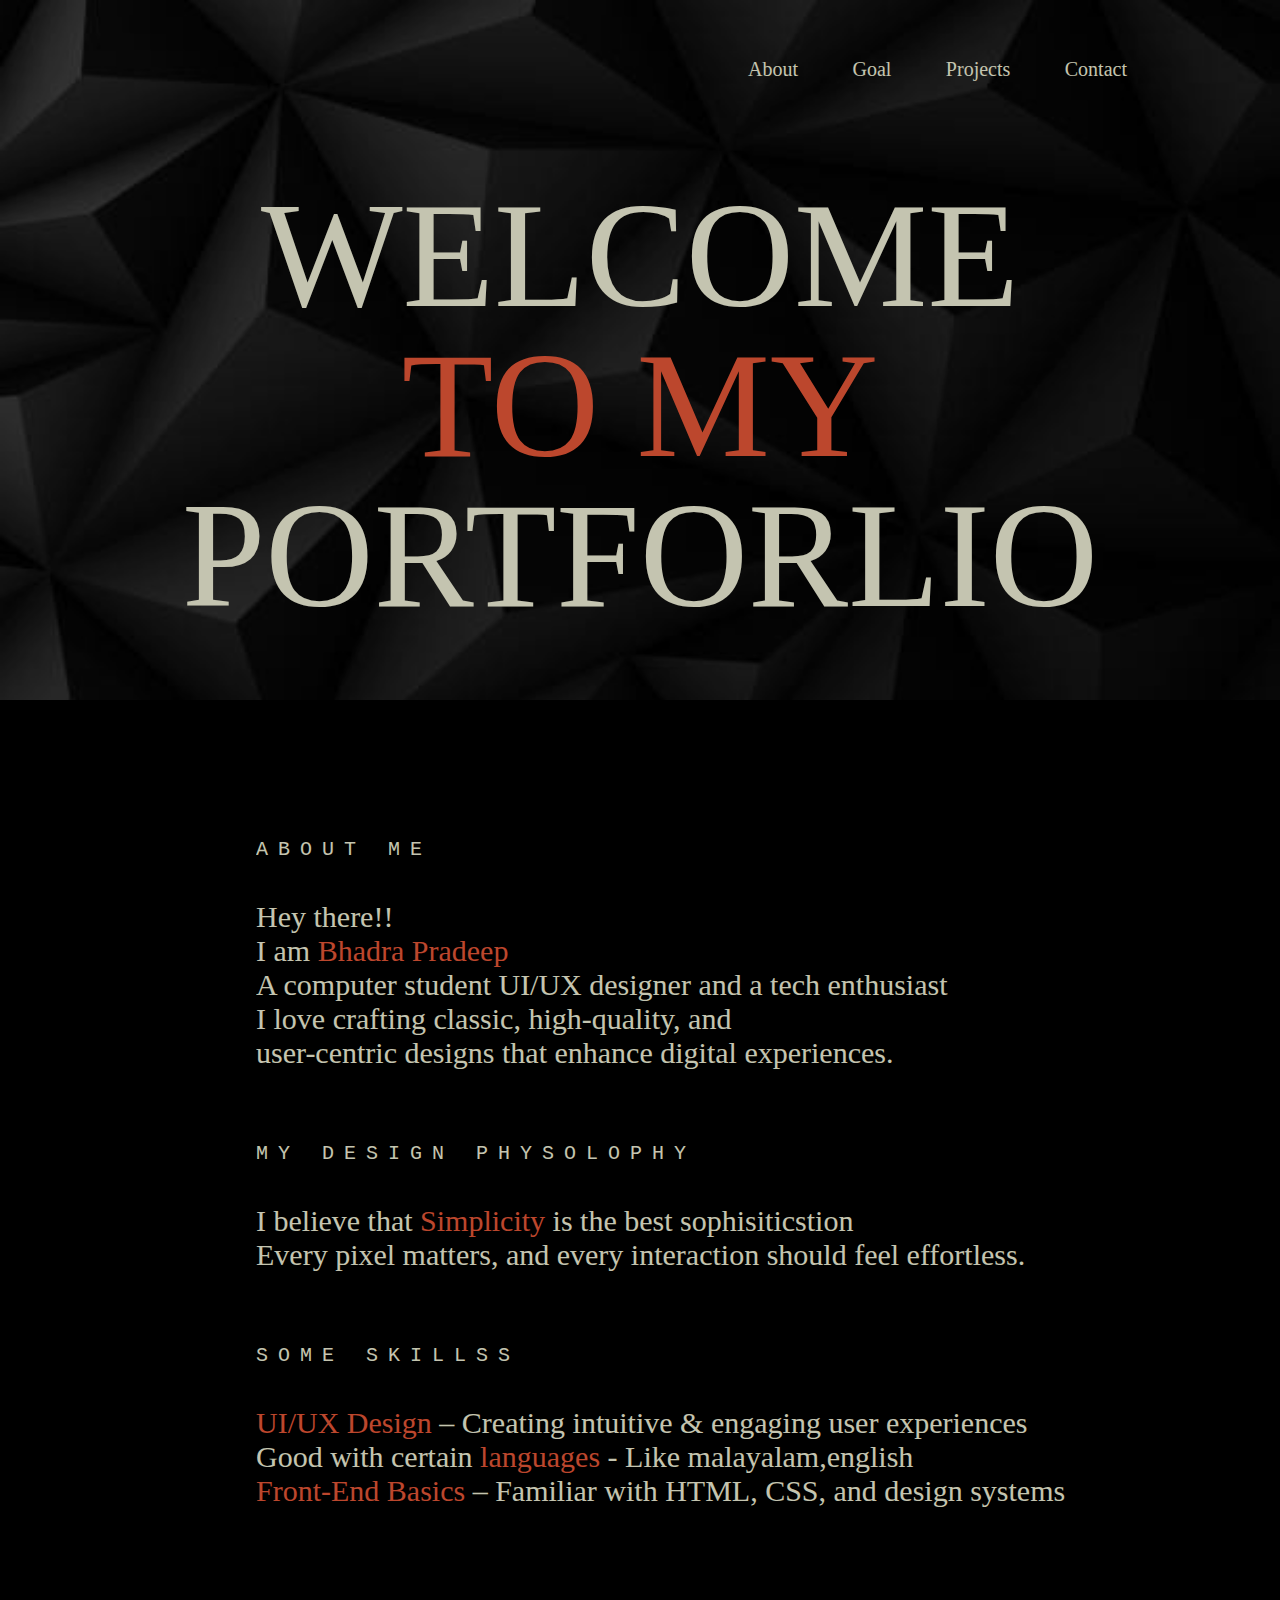
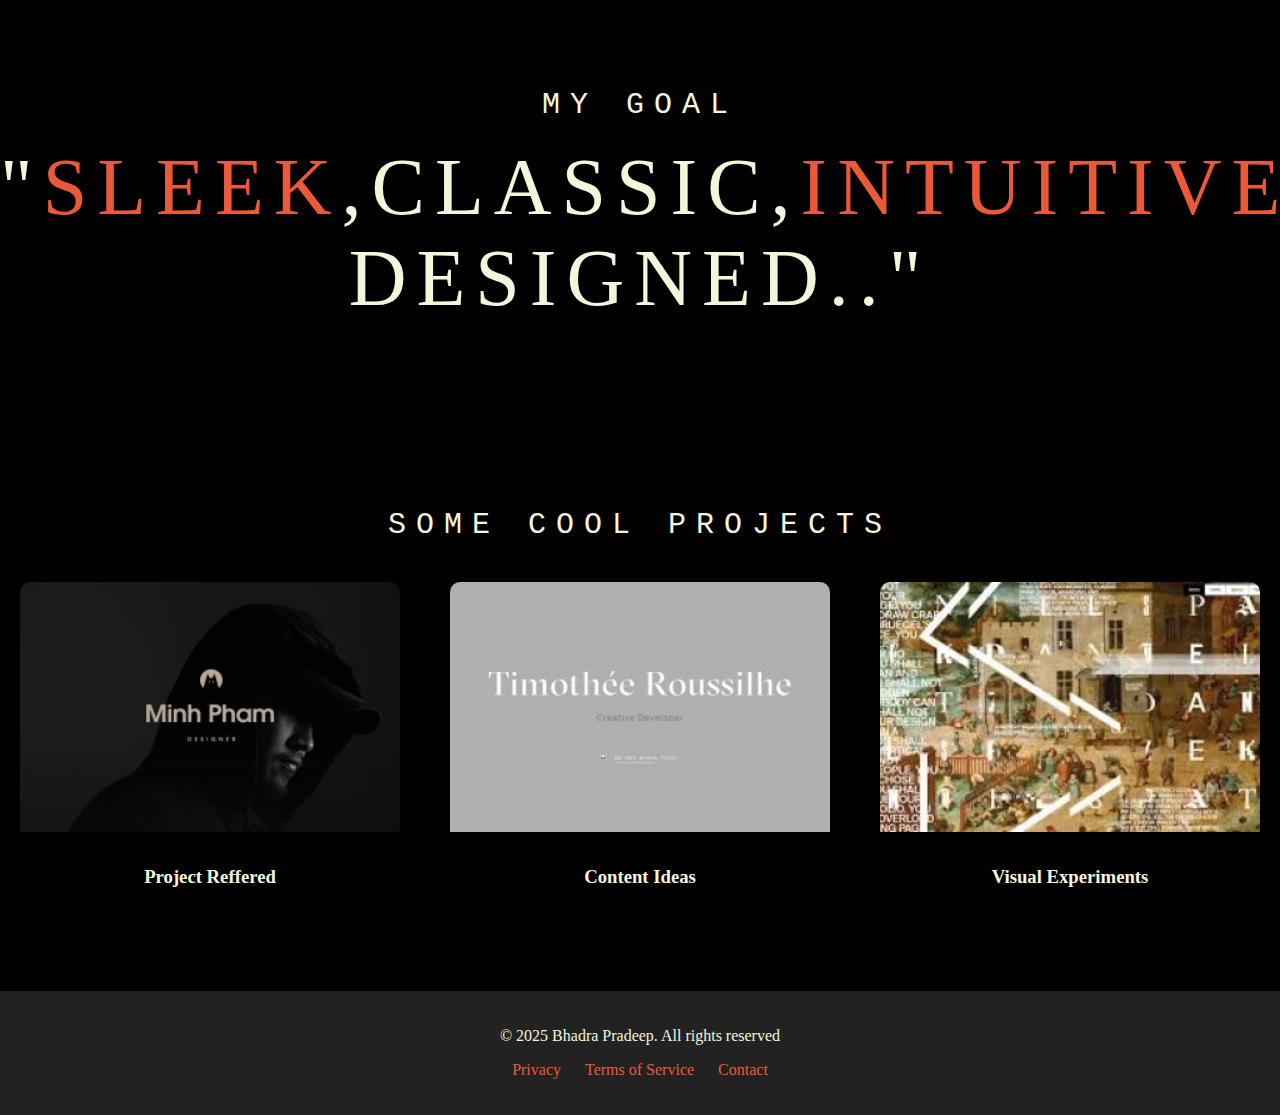
<file: index.html>
<html lang="en">
<head>
    <meta charset="UTF-8">
    <meta name="viewport" content="width=device-width, initial-scale=1.0">
    <title>Portfolio</title>
    <link rel="stylesheet" href="project.css">
</head>
<body>
    <div class="hero-image">
    <div class="container">
        <nav>
            <ul class="nav-links">
                <li><a href="#about">About</a></li>
                <li><a href="#goal">Goal</a></li>
                <li><a href="#Projects">Projects</a></li>
                <li><a href="#contact">Contact</a></li>
                
            </ul>
        </nav>
    </div>
    <div class="text1" > 
        WELCOME<br> <span class="highlight">TO MY</span><BR>PORTFORLIO
    </div>
</div>
    <div class="about" id="about">
      <span class="highlight1">ABOUT ME</span> <br> Hey there!!<br>I am <span class="highlight">Bhadra Pradeep</span>
       <br>A computer student UI/UX designer and a tech enthusiast<br>I love crafting classic, high-quality, and <br>user-centric designs that enhance digital experiences.
       <br><br>
       <span class="highlight1">MY DESIGN PHYSOLOPHY</span><br>I believe that <span class="highlight">Simplicity</span> is the best sophisiticstion<br>
       Every pixel matters, and every interaction should feel effortless.
       <br><br>
       <span class="highlight1">SOME SKILLSS</span><br>
       <span class="highlight">UI/UX Design </span>– Creating intuitive & engaging user experiences<br>
       Good with certain<span class="highlight"> languages</span> - Like malayalam,english<br>
       <span class="highlight">Front-End Basics </span>– Familiar with HTML, CSS, and design systems<br><br>
       
    </div>
    <br><br><br><br><br><br><br>
<div id="goal">
    <h2 class="center">MY GOAL</h2>
    <h2 class="center" style="font-size: 80px;font-family: Didot;">"<span class="highlight">SLEEK</span>,CLASSIC,<span class="highlight">INTUITIVELY</span> DESIGNED.."</h2>
</div>
<br><br><br><br><br><br><br><br>
<div>
    <h2 class="center" id="Projects">SOME COOL PROJECTS</h2>
</div>
<div class="flex-container" >
    <div class="project">
        <a href="https://minhpham.design/" target="_blank"><img src="minh (2).jpg" class="img1:hover"></a>
        <div class="project-content">
            <h3>Project Reffered</h3>
        </div>
    </div>
    <div class="project">
        <a href="https://timroussilhe.com/" target="_blank"><img src="timoth.jpg"></a>
        <div class="project-content">
            <h3>Content Ideas</h3>
        </div>
    </div>
    <div class="project">
        <a href="https://www.danielspatzek.com/home" target="_blank"><img src="daniel.jpeg"></a>
        <div class="project-content">
            <h3>Visual Experiments</h3>
        </div>
    </div>
</div>

<footer class="footer" id="contact">
    <div class ="footer-content">
        <p>&copy; 2025 Bhadra Pradeep. All rights reserved</p>
        <ul class="footer-links">
            <li><a href="https://www.freeprivacypolicy.com/live/e70936fb-8422-45a8-b43a-b2393b50bf55">Privacy </a></li>
            <li><a href="https://www.termsfeed.com/live/d3a121b5-be5c-44e8-b109-ea50ffe7321c">Terms of Service</a></li>
            <li><a href="https://mail.google.com/mail/u/0/">Contact</a></li>
        </ul>
    </div>
</footer>
</body>
</html>
</file>
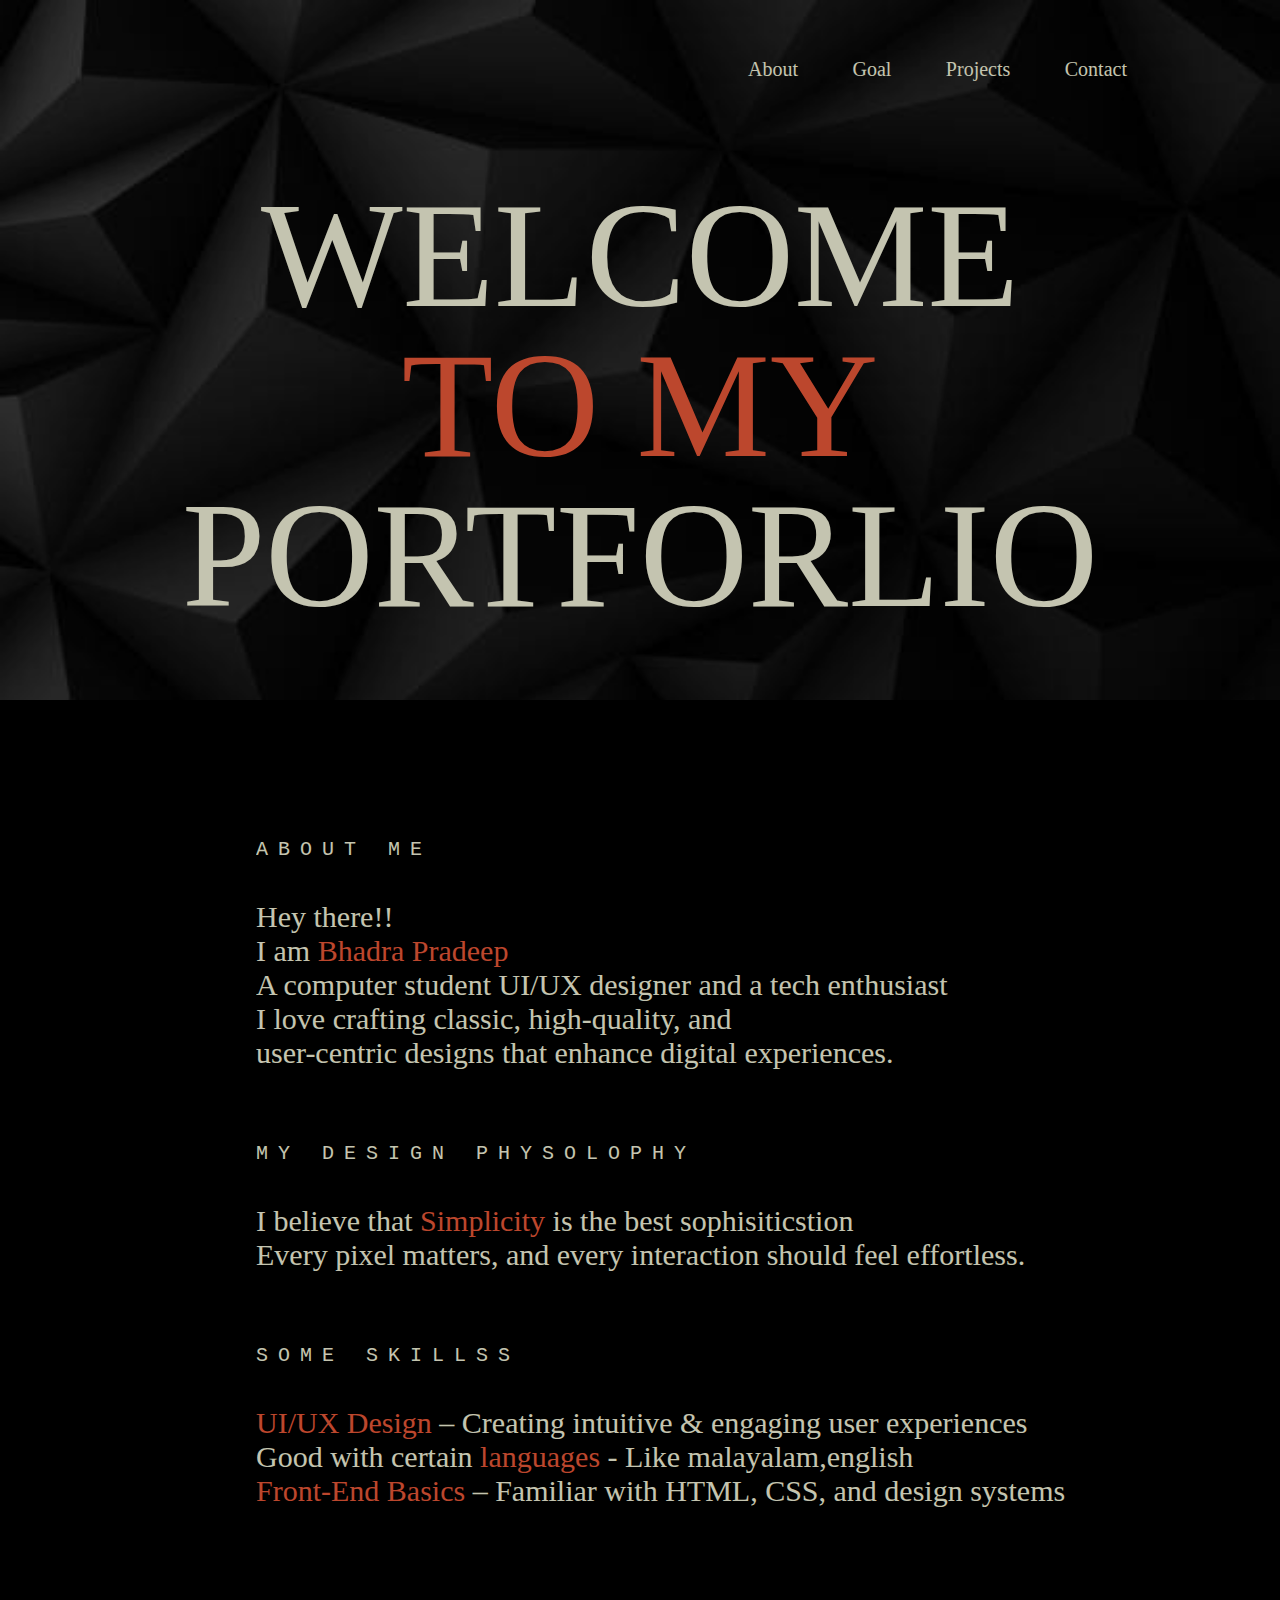
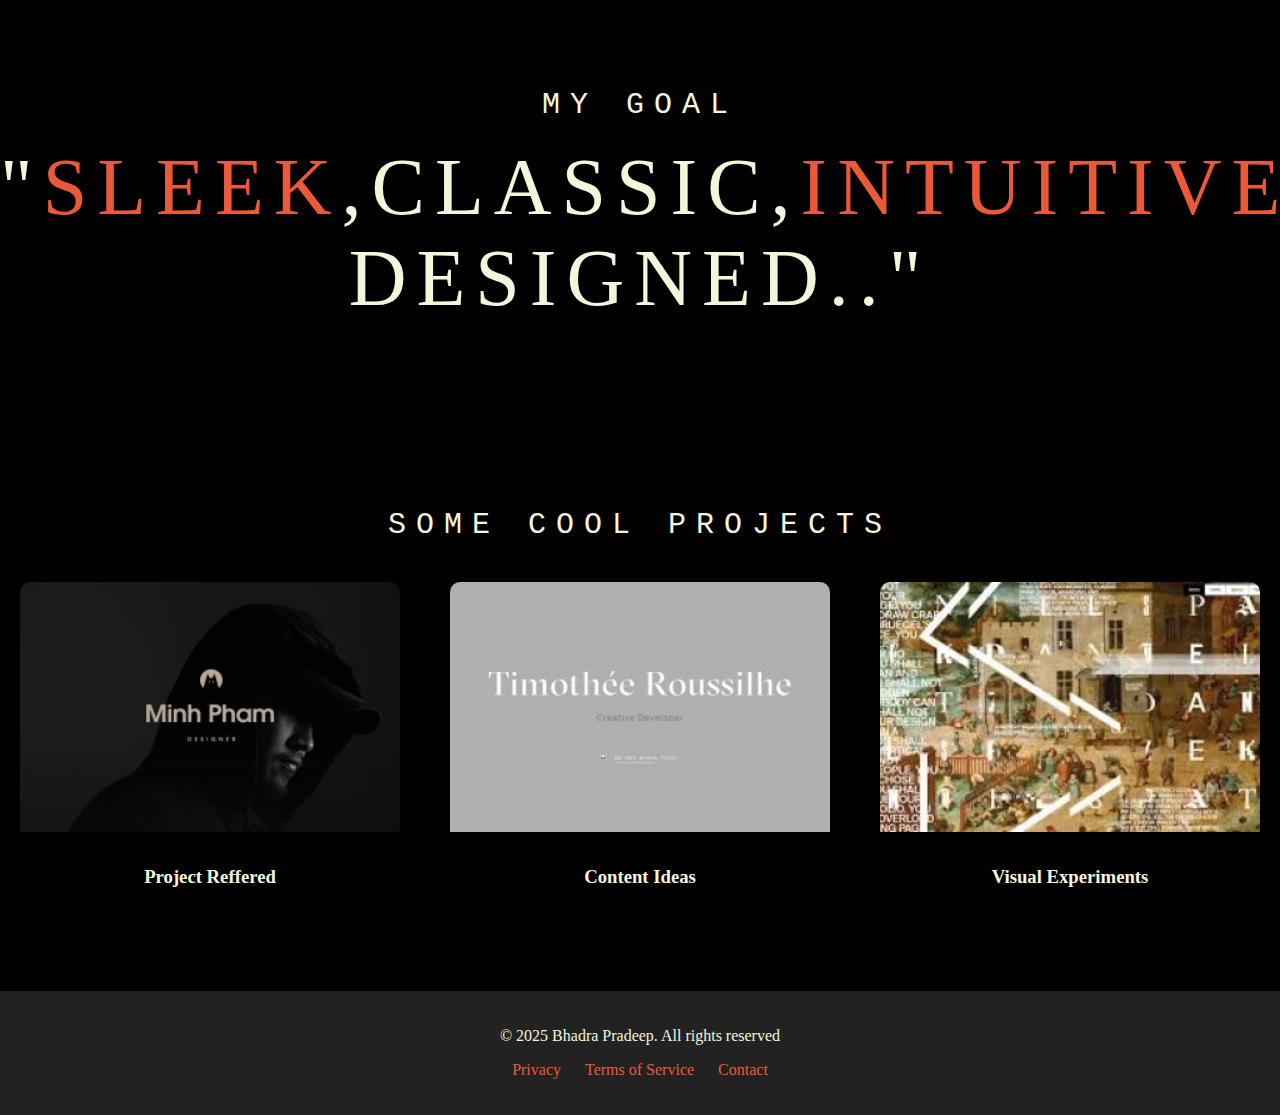
<file: project.html>
<html lang="en">
<head>
    <meta charset="UTF-8">
    <meta name="viewport" content="width=device-width, initial-scale=1.0">
    <title>Portfolio</title>
    <link rel="stylesheet" href="project.css">
</head>
<body>
    <div class="hero-image">
    <div class="container">
        <nav>
            <ul class="nav-links">
                <li><a href="#about">About</a></li>
                <li><a href="#goal">Goal</a></li>
                <li><a href="#Projects">Projects</a></li>
                <li><a href="#contact">Contact</a></li>
                
            </ul>
        </nav>
    </div>
    <div class="text1" > 
        WELCOME<br> <span class="highlight">TO MY</span><BR>PORTFORLIO
    </div>
</div>
    <div class="about" id="about">
      <span class="highlight1">ABOUT ME</span> <br> Hey there!!<br>I am <span class="highlight">Bhadra Pradeep</span>
       <br>A computer student UI/UX designer and a tech enthusiast<br>I love crafting classic, high-quality, and <br>user-centric designs that enhance digital experiences.
       <br><br>
       <span class="highlight1">MY DESIGN PHYSOLOPHY</span><br>I believe that <span class="highlight">Simplicity</span> is the best sophisiticstion<br>
       Every pixel matters, and every interaction should feel effortless.
       <br><br>
       <span class="highlight1">SOME SKILLSS</span><br>
       <span class="highlight">UI/UX Design </span>– Creating intuitive & engaging user experiences<br>
       Good with certain<span class="highlight"> languages</span> - Like malayalam,english<br>
       <span class="highlight">Front-End Basics </span>– Familiar with HTML, CSS, and design systems<br><br>
       
    </div>
    <br><br><br><br><br><br><br>
<div id="goal">
    <h2 class="center">MY GOAL</h2>
    <h2 class="center" style="font-size: 80px;font-family: Didot;">"<span class="highlight">SLEEK</span>,CLASSIC,<span class="highlight">INTUITIVELY</span> DESIGNED.."</h2>
</div>
<br><br><br><br><br><br><br><br>
<div>
    <h2 class="center" id="Projects">SOME COOL PROJECTS</h2>
</div>
<div class="flex-container" >
    <div class="project">
        <a href="https://minhpham.design/" target="_blank"><img src="minh (2).jpg" class="img1:hover"></a>
        <div class="project-content">
            <h3>Project Reffered</h3>
        </div>
    </div>
    <div class="project">
        <a href="https://timroussilhe.com/" target="_blank"><img src="timoth.jpg"></a>
        <div class="project-content">
            <h3>Content Ideas</h3>
        </div>
    </div>
    <div class="project">
        <a href="https://www.danielspatzek.com/home" target="_blank"><img src="daniel.jpeg"></a>
        <div class="project-content">
            <h3>Visual Experiments</h3>
        </div>
    </div>
</div>

<footer class="footer" id="contact">
    <div class ="footer-content">
        <p>&copy; 2025 Bhadra Pradeep. All rights reserved</p>
        <ul class="footer-links">
            <li><a href="#">Privacy </a></li>
            <li><a href="#">Terms of Service</a></li>
            <li><a href="#">Contact</a></li>
        </ul>
    </div>
</footer>
</body>
</html>
</file>
<file: project.css>
html{
    scroll-behavior: smooth;
}
body{
    background-color:black;
    color: beige;
    font-family:Didot;
    margin: 0;
    
}
*{
    box-sizing: border-box;
}

.hero-image {
    background-image: url(background.jpg);
    height: 700px;
    background-position: center;
    background-repeat: no-repeat;
    background-size: cover;
    position: relative;
    opacity: 0.8;
  }
.container{
    overflow:hidden;
    margin :0;
    padding-top:10px;
    padding-left: 0px;
    padding-right: 10%;
    font-size: 18px;
    height:20vh;
    width:100vw;
    text-align: center;
}
nav{
    float:right;

}
.nav-links{
    list-style-type: none;
    padding:20px 10px;
}
.nav-links li{
    display: inline-block;
    margin-left: 20px;
}
.nav-links li a{
    color:beige;
    text-decoration: none;
    padding:10px 15px;
    display:block;
    right:0;
    font-size: 20px;
    animation: goDown 3s ease-in-out;
    position: relative;
    
}
.nav-links li a:hover{
    color: #eb5939;
    text-decoration: underline;
    font-size: larger;
}
.text1{
    
    text-align: center;
    font-size: 150px;
    font-weight: 500;
    animation: fadeIn 2s ease-in-out;
    line-height: 1;
}
@keyframes fadeIn{
    0%{opacity: 0;}
    100%{opacity: 1;}
}
.text span{
    display: block;
}
.highlight{
    color:#eb5939;
}
@keyframes goDown{
    0%{top:-50px;opacity: 0;}
    75%  {top:20px;opacity: 0.7;}
    100% {top:0px;opacity: 1;}
}
.about{
    
    text-align: justify;
    padding-top:100px;
    margin-left: 20%;
    font-size: 30px;
    animation: goRight 2s;
    font-weight: 100;
    opacity: 0.8;
    position: relative;
    
}
.highlight1{
    font-size: 20px;
    font-family: 'Courier New', Courier, monospace;
    line-height: 5;
    letter-spacing: 10;
    padding: auto;
}
@keyframes goRight{
    0%{
        right:-100%;
        top:0px;
        opacity:0;
    }
    75%{
        right:20px;

        opacity:0.7;
    }
    100%{
        right: 0;
        opacity: 1;
    }
}
.center{
    text-align: center;
    font-size: 30px;
    font-family: 'Courier New', Courier, monospace;
    letter-spacing: 10;
}
h2{
    font-weight: normal;
    padding:0%;
    margin:20px 0;
    animation: goDown 3s ease-in-out;

}
.flex-container{
    display: flex;
    justify-content: center;
    gap: 50px;
    padding: 20px;
    flex-wrap: nowrap;
    max-width: 100%;
    overflow: auto;
}
.project{
    width:500px;
    border-radius: 10px;
    overflow: hidden;
}

.project-content{
    padding:15px;
    text-align:center;
}
.project img{
    width:100%;
    height:250px;
    object-fit: cover;
}
.project a img:hover{
    transform: scale(1.1);
    transition: transform 0.3s ease-in-out;
    
    
}
.footer{
    background-color: #222;
    color:beige;
    text-align: center;
    padding:20px;
    margin-top:50px;
}
.footer-content{
    max-width:800px;
    margin:auto;
}
.footer-links{
    list-style: none;
    padding:0;
}
.footer-links li{
    display:inline;
    margin:0 10px;
}
.footer-links a{
    color:#eb5939;
    text-decoration:none;
}
.footer-links a:hover{
    text-decoration:underline;
}
@media (max-width: 768px) {
    .container {
        flex-direction: column;
        align-items: center;
    }

    .nav-links {
        text-align: center;
        padding: 10px;
    }

    .nav-links li {
        display: block;
        margin: 10px 0;
    }

    .text1 {
        font-size: 10vw;
    }

    .about {
        padding: 30px 5%;
        font-size: 1.2rem;
    }

    .flex-container {
        flex-direction: column;
        align-items: center;
    }
}
</file>
